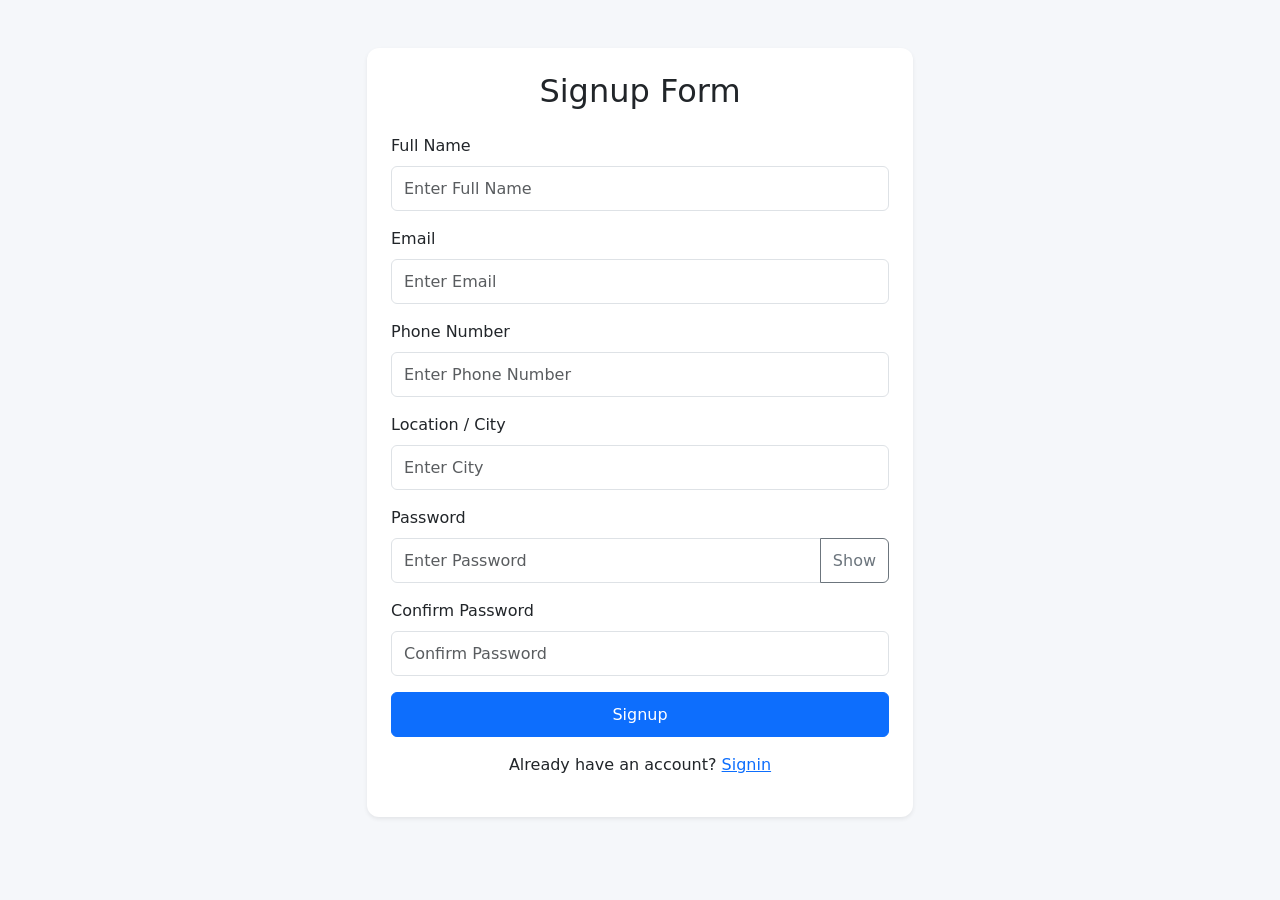
<file: Index.html>
<!DOCTYPE html>
<html lang="en">

<head>
    <meta charset="UTF-8">
    <meta name="viewport" content="width=device-width, initial-scale=1.0">

    <title>Signup Page</title>

    <link href="https://cdn.jsdelivr.net/npm/bootstrap@5.3.0/dist/css/bootstrap.min.css" rel="stylesheet">

    <link rel="stylesheet" href="style.css">
</head>

<body>

    <div class="container py-5">

        <div class="row justify-content-center">

            <div class="col-12 col-md-8 col-lg-6">

                <div class="card shadow-sm p-4">

                    <h2 class="text-center mb-4">Signup Form</h2>

                    <form id="signupForm">

                        <div class="mb-3">
                            <label class="form-label">Full Name</label>

                            <input type="text" id="fullName"
                                class="form-control"
                                placeholder="Enter Full Name">

                            <small id="nameError" class="text-danger"></small>
                        </div>

                        <div class="mb-3">
                            <label class="form-label">Email</label>

                            <input type="email" id="email"
                                class="form-control"
                                placeholder="Enter Email">

                            <small id="emailError" class="text-danger"></small>
                        </div>

                        <div class="mb-3">
                            <label class="form-label">Phone Number</label>

                            <input type="text" id="phone"
                                class="form-control"
                                placeholder="Enter Phone Number">

                            <small id="phoneError" class="text-danger"></small>
                        </div>

                        <div class="mb-3">
                            <label class="form-label">Location / City</label>

                            <input type="text" id="city"
                                class="form-control"
                                placeholder="Enter City">

                            <small id="cityError" class="text-danger"></small>
                        </div>

                        <!-- Password -->
                        <div class="mb-3">
                            <label class="form-label">Password</label>

                            <div class="input-group">

                                <input type="password" id="password"
                                    class="form-control"
                                    placeholder="Enter Password">

                                <button type="button"
                                    class="btn btn-outline-secondary"
                                    id="showPassword">
                                    Show
                                </button>

                            </div>

                            <small id="passwordError" class="text-danger"></small>
                        </div>

                        <!-- Confirm Password -->
                        <div class="mb-3">
                            <label class="form-label">Confirm Password</label>

                            <input type="password" id="confirmPassword"
                                class="form-control"
                                placeholder="Confirm Password">

                            <small id="confirmPasswordError" class="text-danger"></small>
                        </div>

                        <!-- Submit -->
                        <button type="submit"
                            class="btn btn-primary w-100">
                            Signup
                        </button>

                    </form>

                    <p class="text-center mt-3">
                        Already have an account?
                        <a href="loginform.html">Signin</a>
                    </p>

                </div>

            </div>

        </div>

    </div>

<script src="script.js"></script>

</body>

</html>
</file>
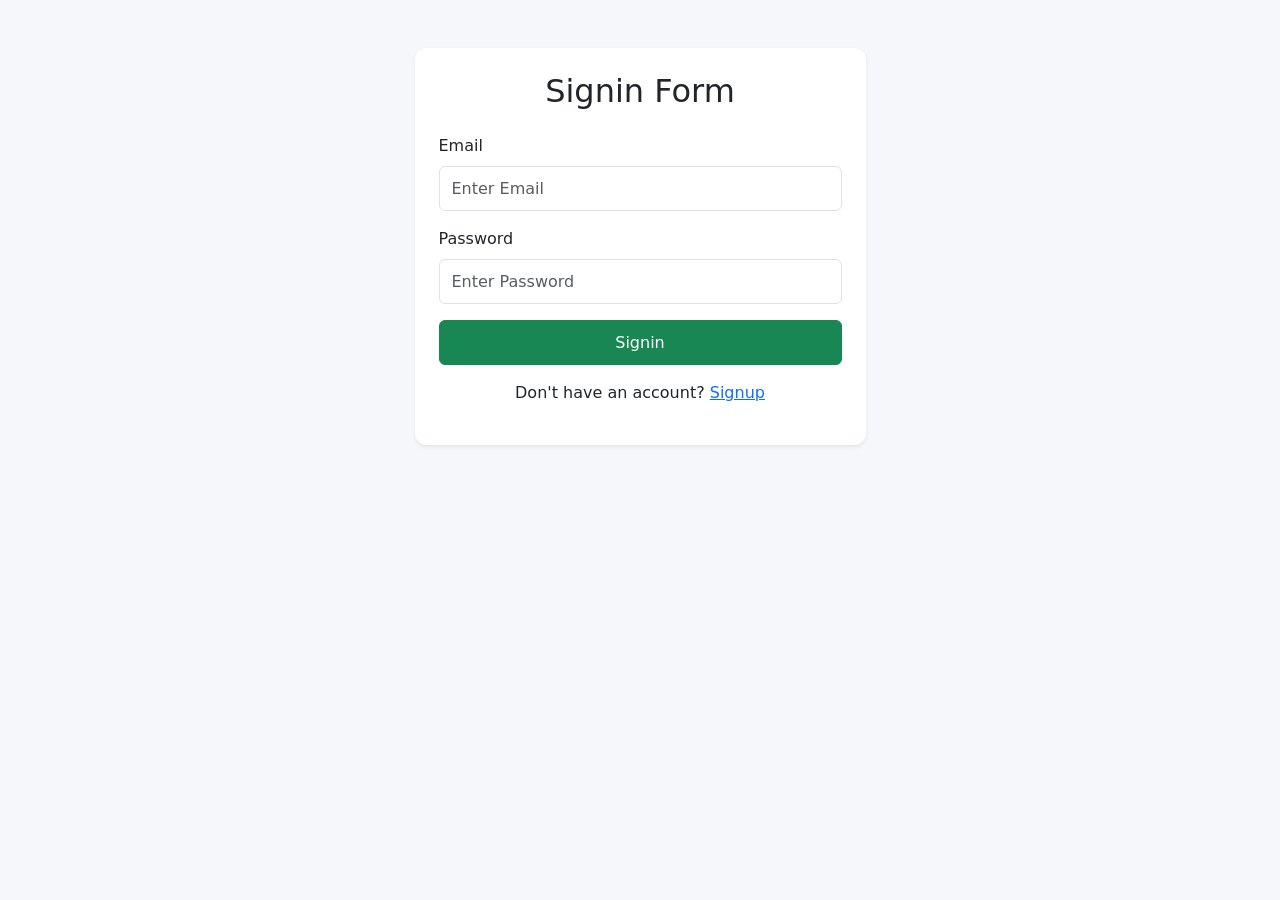
<file: loginform.html>
<!DOCTYPE html>
<html lang="en">

<head>
    <meta charset="UTF-8">
    <meta name="viewport" content="width=device-width, initial-scale=1.0">

    <title>Signin Page</title>

    <link href="https://cdn.jsdelivr.net/npm/bootstrap@5.3.0/dist/css/bootstrap.min.css" rel="stylesheet">

    <link rel="stylesheet" href="style.css">
</head>

<body>

    <div class="container py-5">

        <div class="row justify-content-center">

            <div class="col-12 col-md-7 col-lg-5">

                <div class="card shadow-sm p-4">

                    <h2 class="text-center mb-4">Signin Form</h2>

                    <form id="signinForm">

                        <div class="mb-3">
                            <label class="form-label">Email</label>

                            <input type="email"
                                id="signinEmail"
                                class="form-control"
                                placeholder="Enter Email">

                            <small id="signinEmailError"
                                class="text-danger"></small>
                        </div>

                        <div class="mb-3">
                            <label class="form-label">Password</label>

                            <input type="password"
                                id="signinPassword"
                                class="form-control"
                                placeholder="Enter Password">

                            <small id="signinPasswordError"
                                class="text-danger"></small>
                        </div>

                        <!-- Submit -->
                        <button type="submit"
                            class="btn btn-success w-100">
                            Signin
                        </button>

                    </form>

                    <p class="text-center mt-3">
                        Don't have an account?
                        <a href="Index.html">Signup</a>
                    </p>

                </div>

            </div>

        </div>

    </div>

    <script src="script.js"></script>

</body>

</html>
</file>
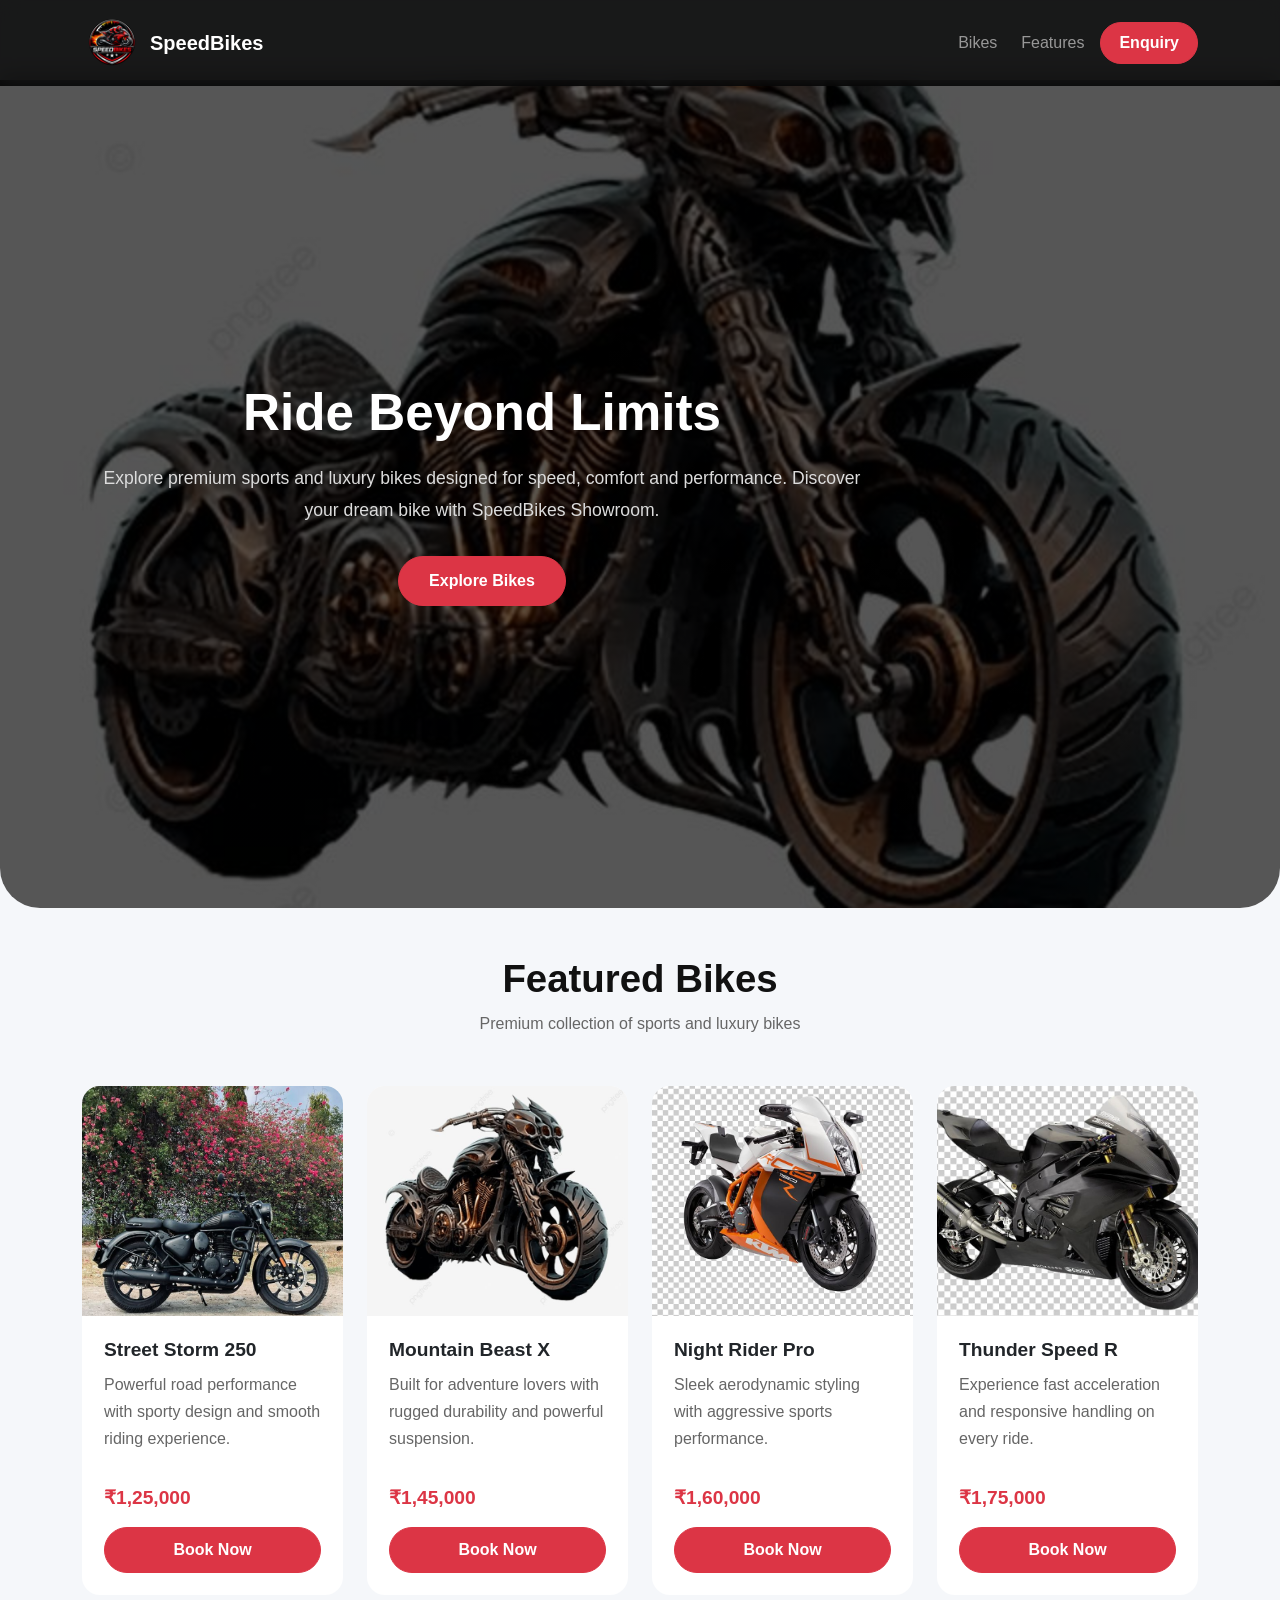
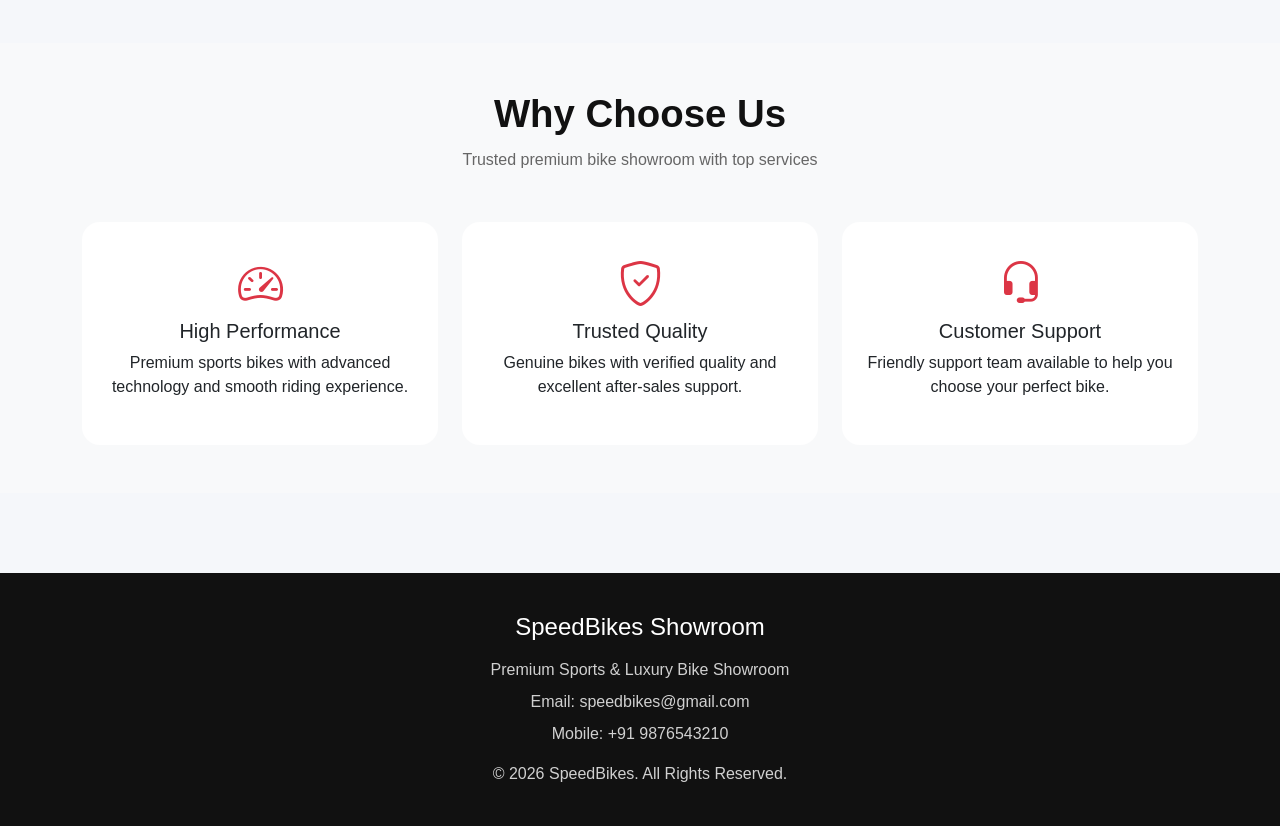
<file: travellapp.html>
<!DOCTYPE html>
<html lang="en">

<head>
    <meta charset="UTF-8">
    <meta name="viewport" content="width=device-width, initial-scale=1.0">
    <meta name="description" content="Premium Sports Bike Showroom">

    <title>SpeedBikes Showroom</title>

    <!-- Bootstrap -->
    <link href="https://cdn.jsdelivr.net/npm/bootstrap@5.3.8/dist/css/bootstrap.min.css" rel="stylesheet">

    <!-- Bootstrap Icons -->
    <link rel="stylesheet"
        href="https://cdn.jsdelivr.net/npm/bootstrap-icons@1.11.3/font/bootstrap-icons.min.css">

    <style>
        * {
            margin: 0;
            padding: 0;
            box-sizing: border-box;
        }

        body {
            background-color: #f5f7fa;
            font-family: Arial, Helvetica, sans-serif;
            padding-top: 80px;
        }

        /* NAVBAR */
        .navbar {
            background-color: rgba(0, 0, 0, 0.9);
            backdrop-filter: blur(10px);
        }

        .navbar-brand img {
            height: 60px;
            width: 60px;
            object-fit: cover;
        }

        .nav-btn {
            border-radius: 30px;
            padding: 8px 18px;
            font-weight: 600;
        }

        /* HERO SECTION */
        .hero-section {
            min-height: 92vh;

            background:
                linear-gradient(rgba(0, 0, 0, 0.65),
                    rgba(0, 0, 0, 0.65)),
                url("assets/bike2.jpg");

            background-size: cover;
            background-position: center;

            display: flex;
            align-items: center;
            justify-content: center;

            text-align: center;
            color: white;

            border-radius: 0 0 40px 40px;
        }

        .hero-content {
            max-width: 800px;
            padding: 20px;
        }

        .hero-content h1 {
            font-size: 3.2rem;
            font-weight: 800;
            margin-bottom: 20px;
        }

        .hero-content p {
            font-size: 1.1rem;
            line-height: 1.8;
            margin-bottom: 30px;
            color: #dcdcdc;
        }

        .hero-btn {
            padding: 12px 30px;
            border-radius: 40px;
            font-weight: 700;
        }

        /* SECTION TITLE */
        .section-title {
            text-align: center;
            margin-bottom: 50px;
        }

        .section-title h2 {
            font-size: 2.4rem;
            font-weight: 800;
            color: #111;
        }

        .section-title p {
            color: #666;
            margin-top: 10px;
        }

        /* CARDS */
        .bike-card {
            border: none;
            border-radius: 18px;
            overflow: hidden;
            transition: 0.3s;
            height: 100%;
            background-color: white;
        }

        .bike-card:hover {
            transform: translateY(-8px);
            box-shadow: 0px 12px 30px rgba(0, 0, 0, 0.12);
        }

        .bike-card img {
            height: 230px;
            width: 100%;
            object-fit: cover;
        }

        .card-body {
            padding: 22px;
            display: flex;
            flex-direction: column;
        }

        .card-title {
            font-weight: 700;
            font-size: 1.2rem;
            margin-bottom: 10px;
        }

        .card-text {
            color: #666;
            line-height: 1.7;
            flex-grow: 1;
        }

        .price {
            color: #dc3545;
            font-size: 1.2rem;
            font-weight: 800;
            margin: 15px 0;
        }

        .book-btn {
            border-radius: 30px;
            font-weight: 600;
            padding: 10px;
        }

        /* FEATURES */
        .feature-box {
            background-color: white;
            border-radius: 18px;
            padding: 30px 20px;
            text-align: center;
            height: 100%;
            transition: 0.3s;
        }

        .feature-box:hover {
            transform: translateY(-5px);
            box-shadow: 0px 8px 25px rgba(0, 0, 0, 0.08);
        }

        .feature-icon {
            font-size: 45px;
            color: #dc3545;
            margin-bottom: 15px;
        }

        /* FOOTER */
        footer {
            background-color: #111;
            color: white;
            text-align: center;
            padding: 40px 20px;
            margin-top: 80px;
        }

        footer p {
            margin-bottom: 8px;
            color: #d0d0d0;
        }

        /* RESPONSIVE */
        @media (max-width: 768px) {

            .hero-content h1 {
                font-size: 2.2rem;
            }

            .hero-content p {
                font-size: 1rem;
            }

            .section-title h2 {
                font-size: 2rem;
            }
        }
    </style>
</head>

<body>

    <!-- NAVBAR -->
    <nav class="navbar navbar-expand-lg navbar-dark fixed-top">

        <div class="container">

            <a class="navbar-brand d-flex align-items-center gap-2"
                href="index.html">

                <img src="assets/bike showroom logo.png"
                    alt="Logo"
                    class="rounded-circle">

                <span class="fw-bold">SpeedBikes</span>

            </a>

            <button class="navbar-toggler"
                data-bs-toggle="collapse"
                data-bs-target="#navMenu">

                <span class="navbar-toggler-icon"></span>

            </button>

            <div class="collapse navbar-collapse"
                id="navMenu">

                <ul class="navbar-nav ms-auto align-items-lg-center gap-2">

                    <li class="nav-item">
                        <a href="#bikes"
                            class="nav-link">
                            Bikes
                        </a>
                    </li>

                    <li class="nav-item">
                        <a href="#features"
                            class="nav-link">
                            Features
                        </a>
                    </li>

                    <li class="nav-item">
                        <a href="form.html"
                            class="btn btn-danger nav-btn">
                            Enquiry
                        </a>
                    </li>

                </ul>

            </div>

        </div>

    </nav>

    <!-- HERO -->
    <section class="hero-section">

        <div class="container">

            <div class="hero-content">

                <h1>
                    Ride Beyond Limits
                </h1>

                <p>
                    Explore premium sports and luxury bikes designed for
                    speed, comfort and performance.
                    Discover your dream bike with SpeedBikes Showroom.
                </p>

                <a href="#bikes"
                    class="btn btn-danger hero-btn">
                    Explore Bikes
                </a>

            </div>

        </div>

    </section>

    <!-- BIKES SECTION -->
    <section class="py-5"
        id="bikes">

        <div class="container">

            <div class="section-title">

                <h2>Featured Bikes</h2>

                <p>
                    Premium collection of sports and luxury bikes
                </p>

            </div>

            <div class="row g-4">

                <!-- CARD 1 -->
                <div class="col-12 col-sm-6 col-lg-4 col-xl-3">

                    <div class="card bike-card">

                        <img src="assets/bike1.jpg"
                            alt="Bike">

                        <div class="card-body">

                            <h5 class="card-title">
                                Street Storm 250
                            </h5>

                            <p class="card-text">
                                Powerful road performance with sporty design
                                and smooth riding experience.
                            </p>

                            <div class="price">
                                ₹1,25,000
                            </div>

                            <a href="form.html"
                                class="btn btn-danger book-btn w-100">
                                Book Now
                            </a>

                        </div>

                    </div>

                </div>

                <!-- CARD 2 -->
                <div class="col-12 col-sm-6 col-lg-4 col-xl-3">

                    <div class="card bike-card">

                        <img src="assets/bike2.jpg"
                            alt="Bike">

                        <div class="card-body">

                            <h5 class="card-title">
                                Mountain Beast X
                            </h5>

                            <p class="card-text">
                                Built for adventure lovers with rugged durability
                                and powerful suspension.
                            </p>

                            <div class="price">
                                ₹1,45,000
                            </div>

                            <a href="form.html"
                                class="btn btn-danger book-btn w-100">
                                Book Now
                            </a>

                        </div>

                    </div>

                </div>

                <!-- CARD 3 -->
                <div class="col-12 col-sm-6 col-lg-4 col-xl-3">

                    <div class="card bike-card">

                        <img src="assets/bike3.jpg"
                            alt="Bike">

                        <div class="card-body">

                            <h5 class="card-title">
                                Night Rider Pro
                            </h5>

                            <p class="card-text">
                                Sleek aerodynamic styling with aggressive
                                sports performance.
                            </p>

                            <div class="price">
                                ₹1,60,000
                            </div>

                            <a href="form.html"
                                class="btn btn-danger book-btn w-100">
                                Book Now
                            </a>

                        </div>

                    </div>

                </div>

                <!-- CARD 4 -->
                <div class="col-12 col-sm-6 col-lg-4 col-xl-3">

                    <div class="card bike-card">

                        <img src="assets/bike4.jpg"
                            alt="Bike">

                        <div class="card-body">

                            <h5 class="card-title">
                                Thunder Speed R
                            </h5>

                            <p class="card-text">
                                Experience fast acceleration and responsive
                                handling on every ride.
                            </p>

                            <div class="price">
                                ₹1,75,000
                            </div>

                            <a href="form.html"
                                class="btn btn-danger book-btn w-100">
                                Book Now
                            </a>

                        </div>

                    </div>

                </div>

            </div>

        </div>

    </section>

    <!-- FEATURES -->
    <section class="py-5 bg-light"
        id="features">

        <div class="container">

            <div class="section-title">

                <h2>Why Choose Us</h2>

                <p>
                    Trusted premium bike showroom with top services
                </p>

            </div>

            <div class="row g-4">

                <div class="col-12 col-md-4">

                    <div class="feature-box">

                        <i class="bi bi-speedometer2 feature-icon"></i>

                        <h5>High Performance</h5>

                        <p>
                            Premium sports bikes with advanced technology
                            and smooth riding experience.
                        </p>

                    </div>

                </div>

                <div class="col-12 col-md-4">

                    <div class="feature-box">

                        <i class="bi bi-shield-check feature-icon"></i>

                        <h5>Trusted Quality</h5>

                        <p>
                            Genuine bikes with verified quality and
                            excellent after-sales support.
                        </p>

                    </div>

                </div>

                <div class="col-12 col-md-4">

                    <div class="feature-box">

                        <i class="bi bi-headset feature-icon"></i>

                        <h5>Customer Support</h5>

                        <p>
                            Friendly support team available to help
                            you choose your perfect bike.
                        </p>

                    </div>

                </div>

            </div>

        </div>

    </section>

    <!-- FOOTER -->
    <footer>

        <h4 class="mb-3">
            SpeedBikes Showroom
        </h4>

        <p>
            Premium Sports & Luxury Bike Showroom
        </p>

        <p>
            Email: speedbikes@gmail.com
        </p>

        <p>
            Mobile: +91 9876543210
        </p>

        <p class="mt-3 mb-0">
            © 2026 SpeedBikes. All Rights Reserved.
        </p>

    </footer>

    <!-- Bootstrap JS -->
    <script src="https://cdn.jsdelivr.net/npm/bootstrap@5.3.8/dist/js/bootstrap.bundle.min.js"></script>

</body>

</html>
</file>
<file: style.css>
body {
    background-color: #f5f7fa;
}

.card {
    border: none;
    border-radius: 12px;
}

input {
    height: 45px;
}

.btn {
    height: 45px;
}
</file>
